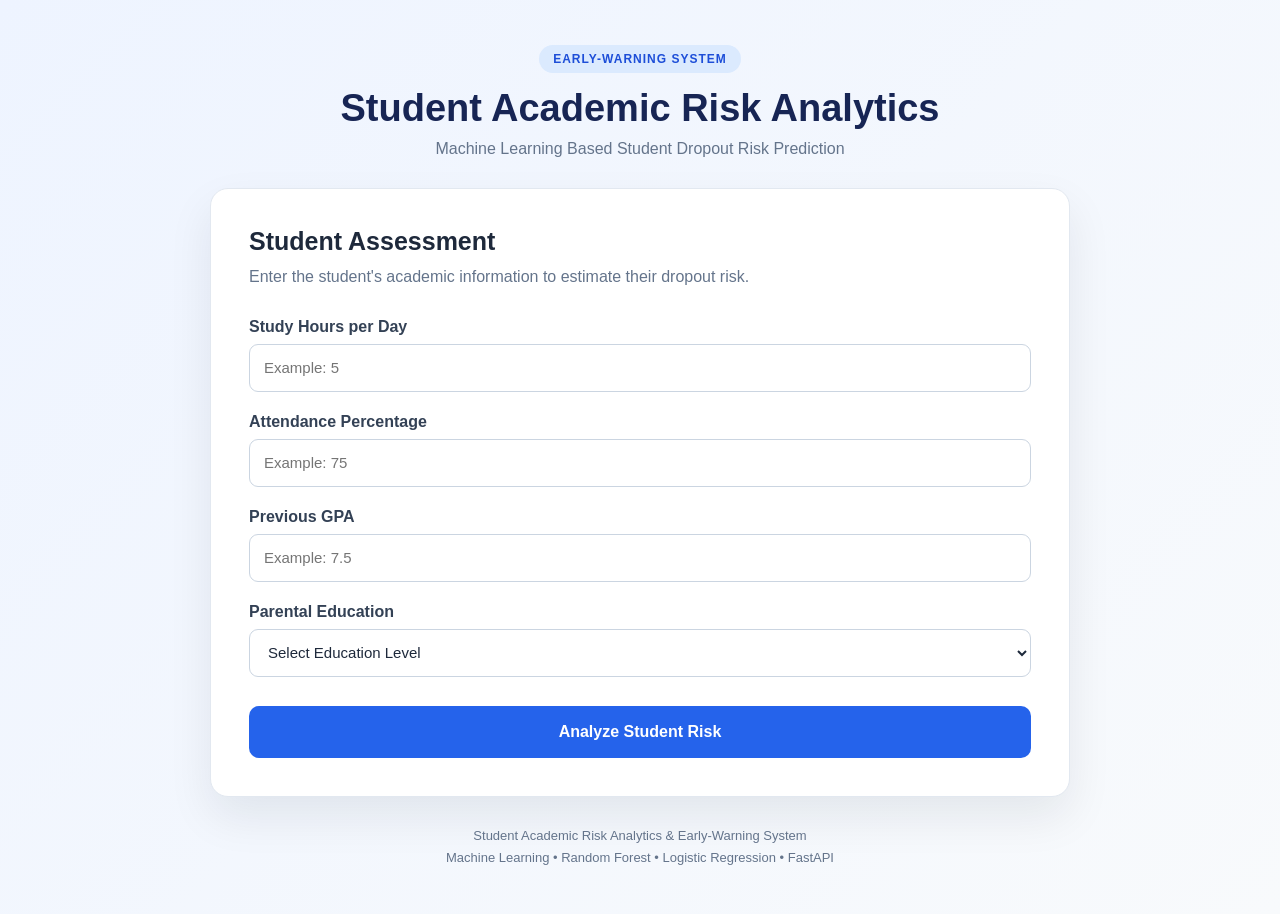
<file: templates/index.html>
<!DOCTYPE html>
<html lang="en">

<head>
    <meta charset="UTF-8">
    <meta name="viewport" content="width=device-width, initial-scale=1.0">

    <title>Student Academic Risk Analytics</title>

    <link rel="stylesheet" href="/static/style.css">
</head>

<body>

    <div class="container">

        <!-- HEADER -->
        <div class="header">

            <div class="badge">
                EARLY-WARNING SYSTEM
            </div>

            <h1>
                Student Academic Risk Analytics
            </h1>

            <p>
                Machine Learning Based Student Dropout Risk Prediction
            </p>

        </div>


        <!-- MAIN CARD -->
        <div class="card">

            <h2>
                Student Assessment
            </h2>

            <p class="section-description">
                Enter the student's academic information to estimate
                their dropout risk.
            </p>


            <!-- FORM -->
            <form id="predictionForm">

                <!-- STUDY HOURS -->
                <div class="form-group">

                    <label for="study_hours">
                        Study Hours per Day
                    </label>

                    <input
                        type="number"
                        id="study_hours"
                        name="study_hours"
                        min="0"
                        max="24"
                        step="0.1"
                        placeholder="Example: 5"
                        required
                    >

                </div>


                <!-- ATTENDANCE -->
                <div class="form-group">

                    <label for="attendance_percentage">
                        Attendance Percentage
                    </label>

                    <input
                        type="number"
                        id="attendance_percentage"
                        name="attendance_percentage"
                        min="0"
                        max="100"
                        step="0.1"
                        placeholder="Example: 75"
                        required
                    >

                </div>


                <!-- GPA -->
                <div class="form-group">

                    <label for="previous_gpa">
                        Previous GPA
                    </label>

                    <input
                        type="number"
                        id="previous_gpa"
                        name="previous_gpa"
                        min="0"
                        max="10"
                        step="0.1"
                        placeholder="Example: 7.5"
                        required
                    >

                </div>


                <!-- PARENTAL EDUCATION -->
                <div class="form-group">

                    <label for="parental_education">
                        Parental Education
                    </label>

                    <select
                        id="parental_education"
                        name="parental_education"
                        required
                    >

                        <option value="">
                            Select Education Level
                        </option>

                        <option value="High School">
                            High School
                        </option>

                        <option value="Diploma">
                            Diploma
                        </option>

                        <option value="Bachelor">
                            Bachelor
                        </option>

                        <option value="Master">
                            Master
                        </option>

                    </select>

                </div>


                <!-- BUTTON -->
                <button
                    type="submit"
                    id="predictButton"
                >
                    Analyze Student Risk
                </button>

            </form>


            <!-- LOADING -->
            <div
                id="loading"
                class="loading hidden"
            >
                Analyzing student data...
            </div>


            <!-- RESULT -->
            <div
                id="result"
                class="result hidden"
            >

                <div class="result-header">

                    <span class="result-label">
                        MODEL PREDICTION
                    </span>

                    <h2 id="prediction"></h2>

                </div>


                <!-- RISK SCORE -->
                <div class="risk-score-card">

                    <div class="score-title">
                        Dropout Risk Score
                    </div>

                    <div
                        id="riskProbability"
                        class="risk-score"
                    >
                        0%
                    </div>

                    <div
                        id="riskLevel"
                        class="risk-level"
                    >
                        LOW
                    </div>

                </div>


                <!-- RISK FACTORS -->
                <div class="analysis-section">

                    <h3>
                        Why this risk level?
                    </h3>

                    <ul
                        id="riskFactors"
                        class="analysis-list"
                    >
                    </ul>

                </div>


                <!-- RECOMMENDATIONS -->
                <div class="analysis-section">

                    <h3>
                        Recommended Actions
                    </h3>

                    <ul
                        id="recommendations"
                        class="analysis-list"
                    >
                    </ul>

                </div>

            </div>


            <!-- ERROR -->
            <div
                id="error"
                class="error hidden"
            >
            </div>

        </div>


        <!-- FOOTER -->
        <div class="footer">

            <p>
                Student Academic Risk Analytics & Early-Warning System
            </p>

            <p>
                Machine Learning • Random Forest • Logistic Regression • FastAPI
            </p>

        </div>

    </div>


    <script src="/static/script.js?v=2"></script>

</body>

</html>
</file>
<file: static/style.css>
* {
    box-sizing: border-box;
    margin: 0;
    padding: 0;
}


body {

    font-family:
        "Segoe UI",
        Arial,
        sans-serif;

    min-height: 100vh;

    background:
        linear-gradient(
            135deg,
            #eef4ff,
            #f8fafc
        );

    color: #1e293b;
}


.container {

    width: 100%;

    max-width: 900px;

    margin: auto;

    padding: 45px 20px;
}


/* =========================
   HEADER
========================= */

.header {

    text-align: center;

    margin-bottom: 30px;
}


.badge {

    display: inline-block;

    padding: 7px 14px;

    margin-bottom: 14px;

    border-radius: 20px;

    background: #dbeafe;

    color: #1d4ed8;

    font-size: 12px;

    font-weight: 700;

    letter-spacing: 1px;
}


.header h1 {

    font-size: 38px;

    color: #172554;

    margin-bottom: 10px;
}


.header p {

    color: #64748b;

    font-size: 16px;
}


/* =========================
   CARD
========================= */

.card {

    background: white;

    border:
        1px solid #e2e8f0;

    border-radius: 18px;

    padding: 38px;

    box-shadow:
        0 20px 45px
        rgba(15, 23, 42, 0.08);
}


.card h2 {

    font-size: 25px;

    margin-bottom: 8px;
}


.section-description {

    color: #64748b;

    margin-bottom: 28px;

    line-height: 1.6;
}


/* =========================
   FORM
========================= */

.form-group {

    margin-bottom: 21px;
}


.form-group label {

    display: block;

    margin-bottom: 8px;

    font-weight: 600;

    color: #334155;
}


input,
select {

    width: 100%;

    height: 48px;

    padding: 0 14px;

    border:
        1px solid #cbd5e1;

    border-radius: 9px;

    background: white;

    font-size: 15px;

    color: #1e293b;
}


input:focus,
select:focus {

    outline: none;

    border-color: #2563eb;

    box-shadow:
        0 0 0 3px
        rgba(37, 99, 235, 0.12);
}


/* =========================
   BUTTON
========================= */

button {

    width: 100%;

    height: 52px;

    margin-top: 8px;

    border: none;

    border-radius: 10px;

    background: #2563eb;

    color: white;

    font-size: 16px;

    font-weight: 600;

    cursor: pointer;

    transition: 0.2s;
}


button:hover {

    background: #1d4ed8;

    transform: translateY(-1px);
}


button:disabled {

    background: #94a3b8;

    cursor: not-allowed;

    transform: none;
}


/* =========================
   LOADING
========================= */

.loading {

    margin-top: 25px;

    padding: 15px;

    text-align: center;

    background: #eff6ff;

    color: #2563eb;

    border-radius: 9px;

    font-weight: 600;
}


/* =========================
   RESULT
========================= */

.result {

    margin-top: 30px;

    padding: 30px;

    border-radius: 16px;

    border: 1px solid #e2e8f0;

    background: #f8fafc;
}


.result-header {

    text-align: center;

    margin-bottom: 25px;
}


.result-label {

    display: block;

    font-size: 12px;

    font-weight: 700;

    letter-spacing: 1px;

    color: #64748b;

    margin-bottom: 8px;
}


.result h2 {

    font-size: 32px;
}


/* =========================
   RISK SCORE
========================= */

.risk-score-card {

    text-align: center;

    padding: 25px;

    margin-bottom: 25px;

    border-radius: 14px;

    background: white;

    border:
        1px solid #e2e8f0;
}


.score-title {

    font-size: 14px;

    color: #64748b;

    margin-bottom: 8px;
}


.risk-score {

    font-size: 46px;

    font-weight: 800;

    color: #172554;

    margin-bottom: 8px;
}


.risk-level {

    display: inline-block;

    padding: 7px 18px;

    border-radius: 20px;

    font-size: 13px;

    font-weight: 800;

    letter-spacing: 1px;
}


/* =========================
   SECTIONS
========================= */

.analysis-section {

    margin-top: 22px;

    padding: 22px;

    background: white;

    border-radius: 12px;

    border:
        1px solid #e2e8f0;
}


.analysis-section h3 {

    margin-bottom: 15px;

    font-size: 18px;

    color: #1e293b;
}


.analysis-list {

    padding-left: 22px;

    color: #475569;

    line-height: 1.8;
}


.analysis-list li {

    margin-bottom: 7px;
}


/* =========================
   HIGH RISK
========================= */

.result.risk {

    background: #fff1f2;

    border-color: #fda4af;
}


.result.risk h2 {

    color: #be123c;
}


.result.risk .risk-level {

    background: #fee2e2;

    color: #b91c1c;
}


/* =========================
   MEDIUM RISK
========================= */

.result.medium {

    background: #fffbeb;

    border-color: #fcd34d;
}


.result.medium h2 {

    color: #b45309;
}


.result.medium .risk-level {

    background: #fef3c7;

    color: #b45309;
}


/* =========================
   SAFE
========================= */

.result.safe {

    background: #ecfdf5;

    border-color: #86efac;
}


.result.safe h2 {

    color: #047857;
}


.result.safe .risk-level {

    background: #d1fae5;

    color: #047857;
}


/* =========================
   ERROR
========================= */

.error {

    margin-top: 20px;

    padding: 15px;

    text-align: center;

    color: #991b1b;

    background: #fef2f2;

    border:
        1px solid #fecaca;

    border-radius: 9px;
}


/* =========================
   FOOTER
========================= */

.footer {

    text-align: center;

    margin-top: 28px;

    color: #64748b;

    font-size: 13px;

    line-height: 1.7;
}


/* =========================
   HIDDEN
========================= */

.hidden {

    display: none;
}


/* =========================
   MOBILE
========================= */

@media (max-width: 650px) {

    .container {

        padding: 30px 15px;
    }


    .header h1 {

        font-size: 29px;
    }


    .card {

        padding: 25px 20px;
    }


    .result {

        padding: 22px 15px;
    }


    .risk-score {

        font-size: 38px;
    }

}
/* =========================================
   ANALYTICS DASHBOARD
========================================= */

.navigation {

    margin-top: 18px;
}


.navigation a {

    display: inline-block;

    padding: 9px 16px;

    border-radius: 8px;

    background: #dbeafe;

    color: #1d4ed8;

    text-decoration: none;

    font-size: 14px;

    font-weight: 600;
}


.dashboard-grid {

    display: grid;

    grid-template-columns:
        repeat(3, 1fr);

    gap: 18px;

    margin-bottom: 25px;
}


.dashboard-card {

    background: white;

    border:
        1px solid #e2e8f0;

    border-radius: 14px;

    padding: 25px;

    box-shadow:
        0 8px 25px
        rgba(15, 23, 42, 0.05);
}


.dashboard-label {

    color: #64748b;

    font-size: 12px;

    font-weight: 700;

    letter-spacing: 0.8px;

    margin-bottom: 10px;
}


.dashboard-value {

    color: #172554;

    font-size: 32px;

    font-weight: 800;
}


.danger-text {

    color: #be123c;
}


.safe-text {

    color: #047857;
}


.dashboard-section {

    background: white;

    border:
        1px solid #e2e8f0;

    border-radius: 16px;

    padding: 28px;

    margin-bottom: 22px;

    box-shadow:
        0 8px 25px
        rgba(15, 23, 42, 0.05);
}


.dashboard-section h2 {

    margin-bottom: 22px;

    color: #172554;
}


/* Risk bars */

.bar-row {

    margin-bottom: 20px;
}


.bar-label {

    display: flex;

    justify-content: space-between;

    margin-bottom: 8px;

    color: #475569;

    font-weight: 600;
}


.bar-background {

    height: 18px;

    background: #e2e8f0;

    border-radius: 20px;

    overflow: hidden;
}


.bar {

    height: 100%;

    width: 0;

    border-radius: 20px;

    transition:
        width 0.8s ease;
}


.danger-bar {

    background: #e11d48;
}


.safe-bar {

    background: #059669;
}


/* Comparison */

.comparison-grid {

    display: grid;

    grid-template-columns:
        repeat(2, 1fr);

    gap: 20px;
}


.comparison-card {

    padding: 22px;

    border-radius: 12px;

    background: #f8fafc;

    border:
        1px solid #e2e8f0;
}


.comparison-card h3 {

    margin-bottom: 15px;

    color: #334155;
}


.comparison-card p {

    margin-bottom: 10px;

    color: #64748b;
}


.comparison-card strong {

    color: #172554;
}


/* Education */

.education-list {

    display: grid;

    grid-template-columns:
        repeat(2, 1fr);

    gap: 12px;
}


.education-row {

    display: flex;

    justify-content: space-between;

    padding: 15px 18px;

    border-radius: 9px;

    background: #f8fafc;

    border:
        1px solid #e2e8f0;

    color: #475569;
}


.education-row strong {

    color: #172554;
}


/* Dashboard mobile */

@media (max-width: 700px) {

    .dashboard-grid {

        grid-template-columns:
            repeat(2, 1fr);
    }


    .comparison-grid {

        grid-template-columns: 1fr;
    }


    .education-list {

        grid-template-columns: 1fr;
    }

}


@media (max-width: 500px) {

    .dashboard-grid {

        grid-template-columns: 1fr;
    }

}
/* =========================================================
   MODEL PERFORMANCE
========================================================= */

.section-heading {
    margin-bottom: 20px;
}

.section-heading h2 {
    margin-bottom: 6px;
}

.section-heading p {
    margin: 0;
    color: #64748b;
}


.model-performance-container {
    display: grid;
    grid-template-columns: repeat(
        auto-fit,
        minmax(320px, 1fr)
    );
    gap: 20px;
}


.model-performance-card {
    background: #ffffff;
    border: 1px solid #e2e8f0;
    border-radius: 14px;
    padding: 22px;
    box-shadow: 0 4px 14px rgba(
        15,
        23,
        42,
        0.06
    );
}


.model-card-header {
    margin-bottom: 20px;
}


.model-card-header h3 {
    margin: 0;
    font-size: 20px;
    color: #0f172a;
}


.model-metrics-grid {
    display: grid;
    grid-template-columns: repeat(
        2,
        1fr
    );
    gap: 12px;
}


.model-metric {
    background: #f8fafc;
    border-radius: 10px;
    padding: 14px;
    border: 1px solid #e2e8f0;
}


.model-metric span {
    display: block;
    font-size: 13px;
    color: #64748b;
    margin-bottom: 6px;
}


.model-metric strong {
    display: block;
    font-size: 20px;
    color: #0f172a;
}


.cv-description {
    margin-top: 18px;
    font-size: 13px;
    color: #64748b;
}


/* =========================================================
   ANALYTICS IMAGE SECTION
========================================================= */

.analytics-image-grid {
    display: grid;
    grid-template-columns: repeat(
        auto-fit,
        minmax(300px, 1fr)
    );
    gap: 20px;
}


.analytics-image-card {
    background: #ffffff;
    border: 1px solid #e2e8f0;
    border-radius: 14px;
    padding: 18px;
    box-shadow: 0 4px 14px rgba(
        15,
        23,
        42,
        0.06
    );
}


.analytics-image-card h3 {
    margin-top: 0;
    margin-bottom: 15px;
    color: #0f172a;
}


.analytics-image-card img {
    width: 100%;
    height: auto;
    display: block;
    border-radius: 8px;
}


/* =========================================================
   DASHBOARD ERROR
========================================================= */

.dashboard-error {
    background: #fff7ed;
    border: 1px solid #fed7aa;
    border-radius: 10px;
    padding: 16px;
    color: #9a3412;
}


.dashboard-error p {
    margin-bottom: 0;
}


/* =========================================================
   MOBILE RESPONSIVE
========================================================= */

@media (max-width: 700px) {

    .model-metrics-grid {
        grid-template-columns: 1fr;
    }


    .model-performance-container {
        grid-template-columns: 1fr;
    }


    .analytics-image-grid {
        grid-template-columns: 1fr;
    }

}
</file>
